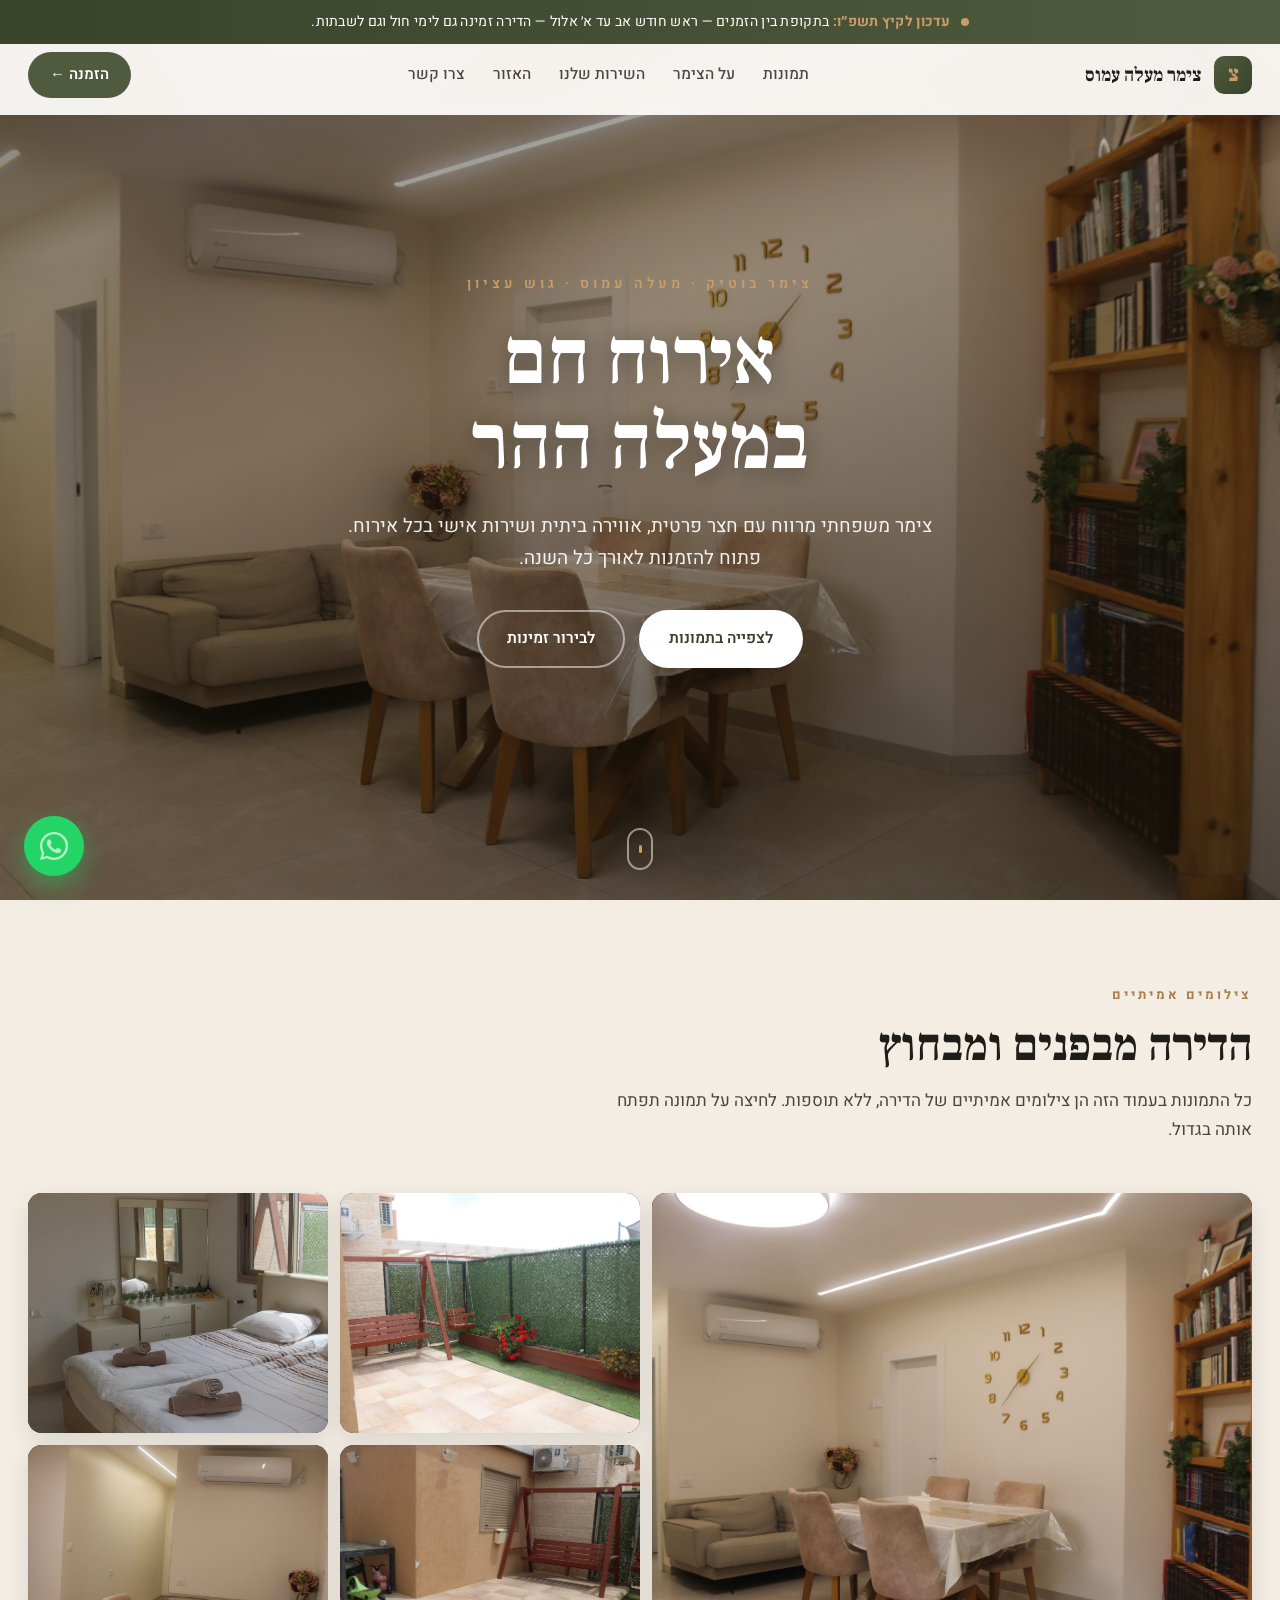
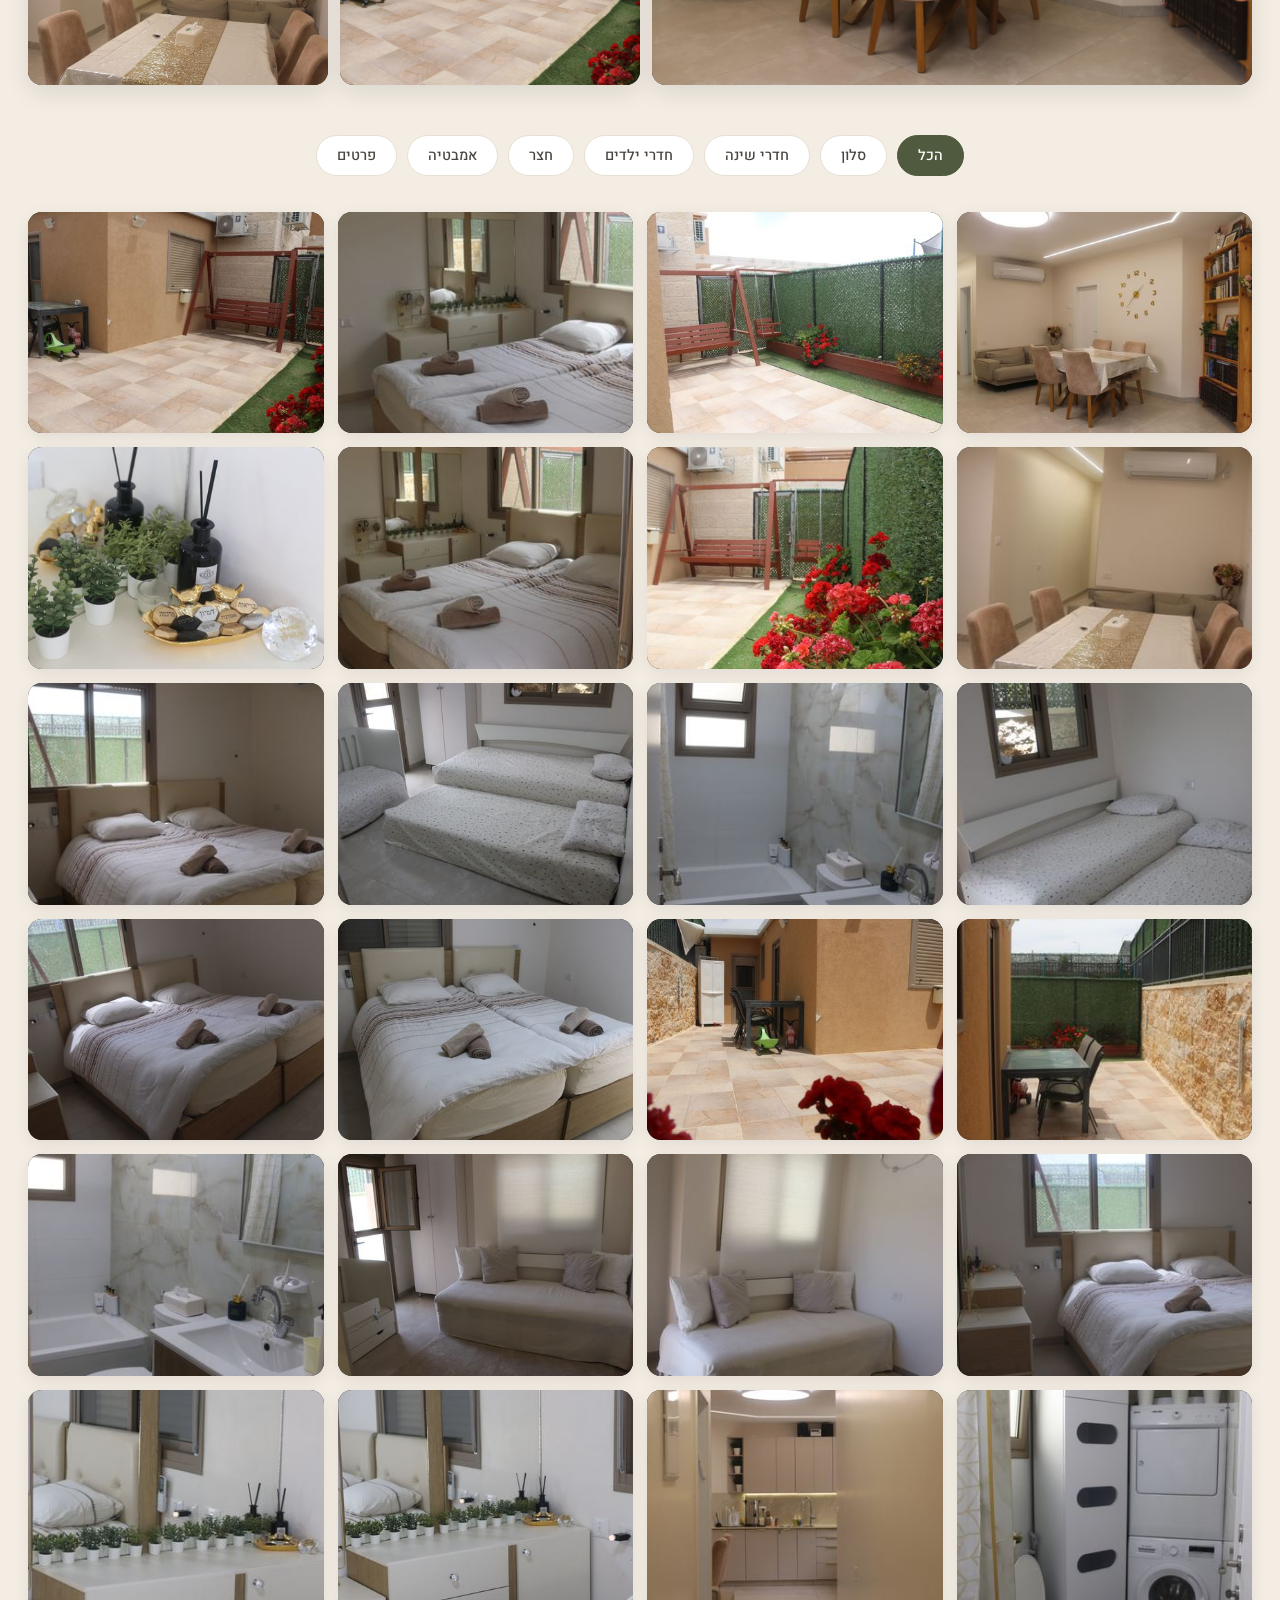
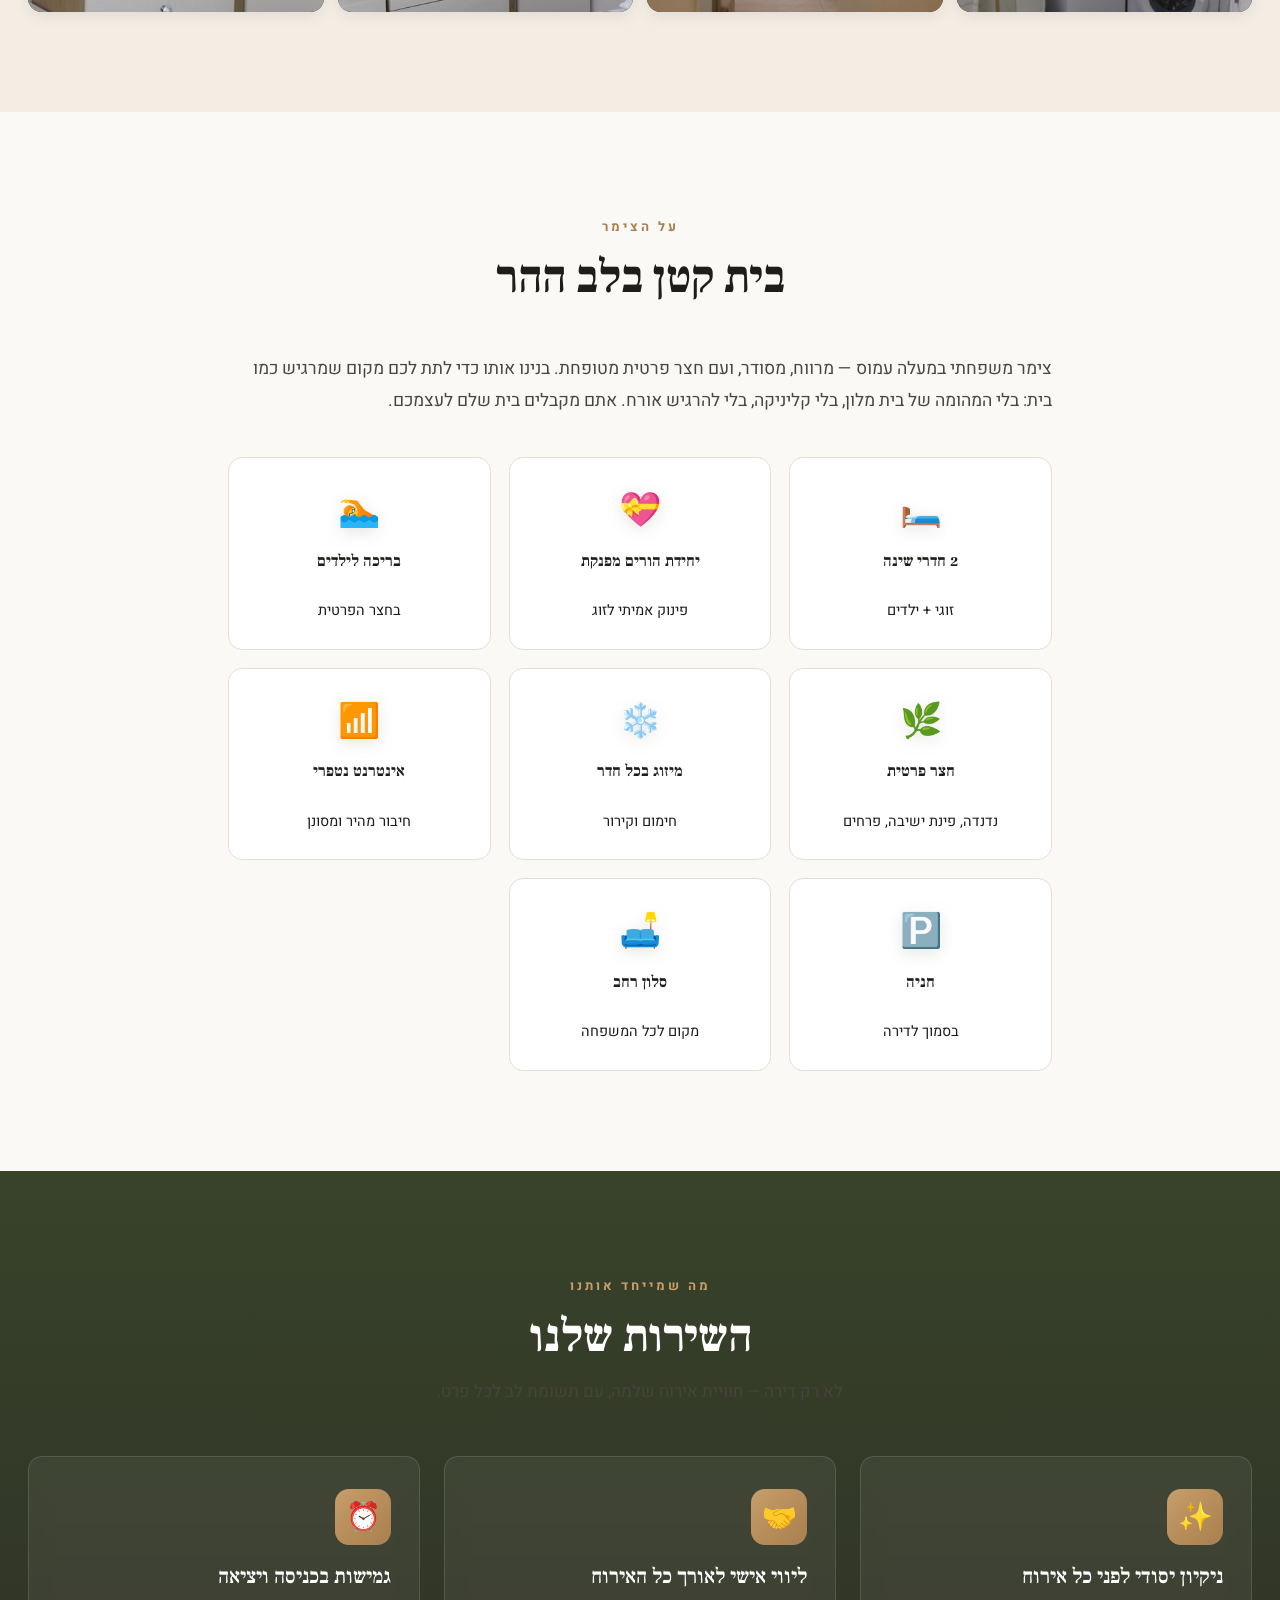
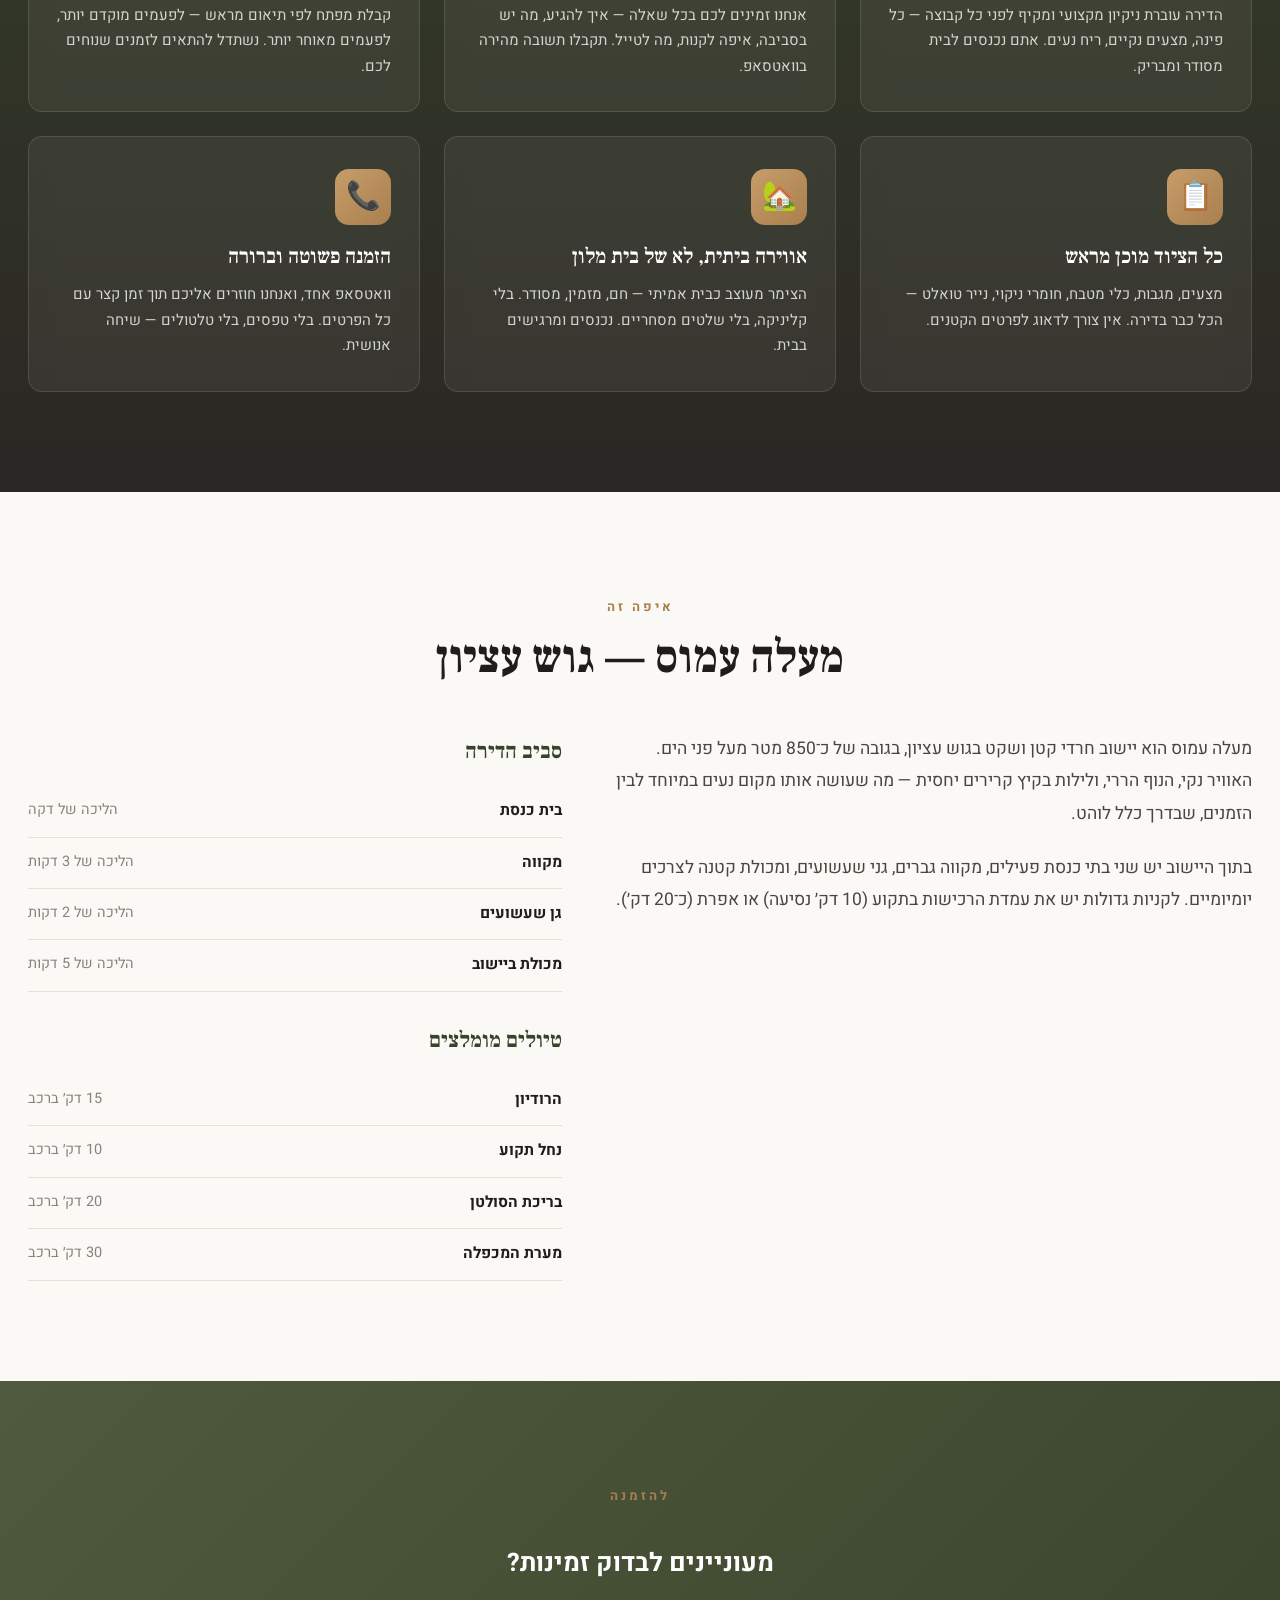
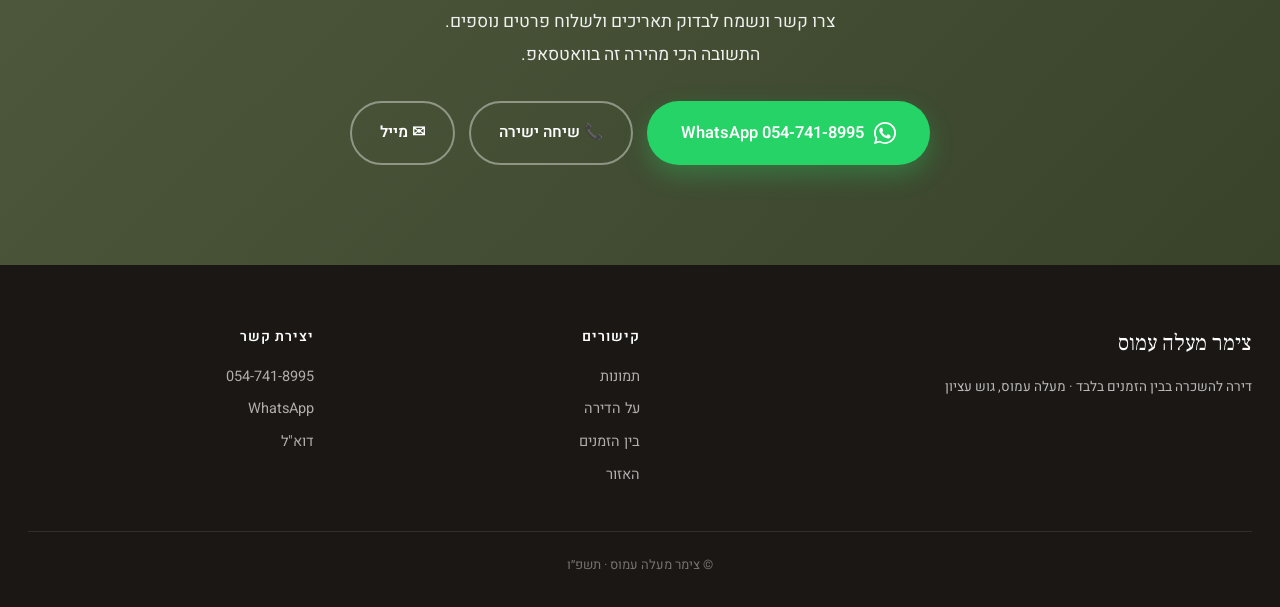
<file: index.html>
<!DOCTYPE html>
<html lang="he" dir="rtl">
<head>
<meta charset="UTF-8">
<meta name="viewport" content="width=device-width, initial-scale=1.0">
<title>צימר מעלה עמוס · אירוח בוטיק בגוש עציון</title>
<meta name="description" content="צימר משפחתי מרווח בלב מעלה עמוס · אווירה ביתית, חצר פרטית, שירות אישי וניקיון יסודי לפני כל אירוח · להזמנות כל השנה.">
<meta name="theme-color" content="#2a2a2a">

<meta property="og:type" content="website">
<meta property="og:locale" content="he_IL">
<meta property="og:title" content="צימר מעלה עמוס · אירוח בוטיק">
<meta property="og:description" content="צימר משפחתי מרווח במעלה עמוס · שירות אישי, חצר פרטית, ניקיון מוקפד">
<meta property="og:image" content="images/gallery/img_7452.jpg">
<meta property="og:url" content="https://maale-amos.github.io/zimmer-maale-amos/">

<link rel="preconnect" href="https://fonts.googleapis.com">
<link rel="preconnect" href="https://fonts.gstatic.com" crossorigin>
<link rel="preload" as="image" href="images/gallery/img_7452.jpg">
<link href="https://fonts.googleapis.com/css2?family=Frank+Ruhl+Libre:wght@400;500;700;900&family=Heebo:wght@300;400;500;600;700;800&family=Noto+Serif+Hebrew:wght@500;700;900&display=swap" rel="stylesheet">

<link rel="stylesheet" href="style.css?v=4">

<link rel="icon" type="image/svg+xml" href="data:image/svg+xml,%3Csvg xmlns='http://www.w3.org/2000/svg' viewBox='0 0 100 100'%3E%3Crect width='100' height='100' rx='18' fill='%23304531'/%3E%3Ctext x='50' y='66' font-family='serif' font-size='52' font-weight='700' text-anchor='middle' fill='%23d4b27a'%3Eצ%3C/text%3E%3C/svg%3E">

<script type="application/ld+json">
{
  "@context": "https://schema.org",
  "@type": "LodgingBusiness",
  "name": "צימר מעלה עמוס",
  "image": "https://maale-amos.github.io/zimmer-maale-amos/images/gallery/img_7452.jpg",
  "description": "דירה להשכרה במעלה עמוס בתקופת בין הזמנים בלבד — ראש חודש אב עד א' אלול",
  "address": {"@type": "PostalAddress", "addressLocality": "מעלה עמוס", "addressRegion": "גוש עציון", "addressCountry": "IL"},
  "telephone": "+972-53-317-7636",
  "priceRange": "₪₪"
}
</script>
</head>
<body>

<!-- Top banner -->
<div class="top-banner">
  <span class="banner-dot"></span>
  <span><b>עדכון לקיץ תשפ״ו:</b> בתקופת בין הזמנים — ראש חודש אב עד א׳ אלול — הדירה זמינה גם לימי חול וגם לשבתות.</span>
</div>

<!-- Sticky Nav -->
<nav class="nav" id="nav">
  <div class="nav-inner">
    <a href="#top" class="nav-brand">
      <span class="nav-logo">צ</span>
      <span class="nav-name">צימר מעלה עמוס</span>
    </a>
    <div class="nav-links">
      <a href="#gallery">תמונות</a>
      <a href="#about">על הצימר</a>
      <a href="#service">השירות שלנו</a>
      <a href="#area">האזור</a>
      <a href="#contact">צרו קשר</a>
    </div>
    <a href="https://wa.me/972547418995?text=שלום,%20מעוניין%20בפרטים%20על%20הצימר%20במעלה%20עמוס" class="nav-cta">הזמנה ←</a>
  </div>
</nav>

<!-- Hero -->
<header class="hero" id="top">
  <div class="hero-bg" id="heroSlider"></div>
  <div class="hero-overlay"></div>
  <div class="hero-content">
    <div class="hero-meta">צימר בוטיק · מעלה עמוס · גוש עציון</div>
    <h1 class="hero-title">אירוח חם<br>במעלה ההר</h1>
    <p class="hero-sub">צימר משפחתי מרווח עם חצר פרטית, אווירה ביתית ושירות אישי בכל אירוח.<br>פתוח להזמנות לאורך כל השנה.</p>
    <div class="hero-actions">
      <a href="#gallery" class="btn btn-light">לצפייה בתמונות</a>
      <a href="https://wa.me/972547418995" class="btn btn-ghost">לבירור זמינות</a>
    </div>
  </div>
  <div class="hero-scroll" aria-hidden="true">
    <span></span>
  </div>
</header>

<!-- GALLERY (first section after hero) -->
<section class="gallery-wrap" id="gallery">
  <div class="container">
    <div class="section-head">
      <span class="kicker">צילומים אמיתיים</span>
      <h2>הדירה מבפנים ומבחוץ</h2>
      <p class="lead">כל התמונות בעמוד הזה הן צילומים אמיתיים של הדירה, ללא תוספות. לחיצה על תמונה תפתח אותה בגדול.</p>
    </div>

    <!-- Featured strip -->
    <div class="gallery-featured" id="galleryFeatured"></div>

    <!-- Filter chips -->
    <div class="filter-chips" id="filterChips">
      <button class="chip active" data-cat="all">הכל</button>
      <button class="chip" data-cat="living">סלון</button>
      <button class="chip" data-cat="bedroom">חדרי שינה</button>
      <button class="chip" data-cat="kids">חדרי ילדים</button>
      <button class="chip" data-cat="yard">חצר</button>
      <button class="chip" data-cat="bath">אמבטיה</button>
      <button class="chip" data-cat="detail">פרטים</button>
    </div>

    <!-- Masonry grid -->
    <div class="gallery-grid" id="galleryGrid"></div>
  </div>
</section>

<!-- ABOUT -->
<section class="section section-light" id="about">
  <div class="container narrow">
    <div class="section-head center">
      <span class="kicker">על הצימר</span>
      <h2>בית קטן בלב ההר</h2>
    </div>
    <p class="paragraph">
      צימר משפחתי במעלה עמוס — מרווח, מסודר, ועם חצר פרטית מטופחת.
      בנינו אותו כדי לתת לכם מקום שמרגיש כמו בית: בלי המהומה של בית מלון, בלי קליניקה,
      בלי להרגיש אורח. אתם מקבלים בית שלם לעצמכם.
    </p>

    <ul class="feature-grid">
      <li><span class="f-ico">🛏️</span><b>2 חדרי שינה</b><br>זוגי + ילדים</li>
      <li><span class="f-ico">💝</span><b>יחידת הורים מפנקת</b><br>פינוק אמיתי לזוג</li>
      <li><span class="f-ico">🏊</span><b>בריכה לילדים</b><br>בחצר הפרטית</li>
      <li><span class="f-ico">🌿</span><b>חצר פרטית</b><br>נדנדה, פינת ישיבה, פרחים</li>
      <li><span class="f-ico">❄️</span><b>מיזוג בכל חדר</b><br>חימום וקירור</li>
      <li><span class="f-ico">📶</span><b>אינטרנט נטפרי</b><br>חיבור מהיר ומסונן</li>
      <li><span class="f-ico">🅿️</span><b>חניה</b><br>בסמוך לדירה</li>
      <li><span class="f-ico">🛋️</span><b>סלון רחב</b><br>מקום לכל המשפחה</li>
    </ul>
  </div>
</section>

<!-- SERVICE -->
<section class="section section-dark" id="service">
  <div class="container">
    <div class="section-head center">
      <span class="kicker light">מה שמייחד אותנו</span>
      <h2 class="white">השירות שלנו</h2>
      <p class="lead white" style="opacity:.85">לא רק דירה — חוויית אירוח שלמה, עם תשומת לב לכל פרט.</p>
    </div>

    <div class="service-grid">
      <div class="service-card">
        <div class="service-icon">✨</div>
        <h3>ניקיון יסודי לפני כל אירוח</h3>
        <p>הדירה עוברת ניקיון מקצועי ומקיף לפני כל קבוצה — כל פינה, מצעים נקיים, ריח נעים. אתם נכנסים לבית מסודר ומבריק.</p>
      </div>
      <div class="service-card">
        <div class="service-icon">🤝</div>
        <h3>ליווי אישי לאורך כל האירוח</h3>
        <p>אנחנו זמינים לכם בכל שאלה — איך להגיע, מה יש בסביבה, איפה לקנות, מה לטייל. תקבלו תשובה מהירה בוואטסאפ.</p>
      </div>
      <div class="service-card">
        <div class="service-icon">⏰</div>
        <h3>גמישות בכניסה ויציאה</h3>
        <p>קבלת מפתח לפי תיאום מראש — לפעמים מוקדם יותר, לפעמים מאוחר יותר. נשתדל להתאים לזמנים שנוחים לכם.</p>
      </div>
      <div class="service-card">
        <div class="service-icon">📋</div>
        <h3>כל הציוד מוכן מראש</h3>
        <p>מצעים, מגבות, כלי מטבח, חומרי ניקוי, נייר טואלט — הכל כבר בדירה. אין צורך לדאוג לפרטים הקטנים.</p>
      </div>
      <div class="service-card">
        <div class="service-icon">🏡</div>
        <h3>אווירה ביתית, לא של בית מלון</h3>
        <p>הצימר מעוצב כבית אמיתי — חם, מזמין, מסודר. בלי קליניקה, בלי שלטים מסחריים. נכנסים ומרגישים בבית.</p>
      </div>
      <div class="service-card">
        <div class="service-icon">📞</div>
        <h3>הזמנה פשוטה וברורה</h3>
        <p>וואטסאפ אחד, ואנחנו חוזרים אליכם תוך זמן קצר עם כל הפרטים. בלי טפסים, בלי טלטולים — שיחה אנושית.</p>
      </div>
    </div>
  </div>
</section>

<!-- AREA -->
<section class="section section-light" id="area">
  <div class="container">
    <div class="section-head center">
      <span class="kicker">איפה זה</span>
      <h2>מעלה עמוס — גוש עציון</h2>
    </div>
    <div class="area-grid">
      <div class="area-text">
        <p class="paragraph">
          מעלה עמוס הוא יישוב חרדי קטן ושקט בגוש עציון, בגובה של כ־850 מטר מעל פני הים.
          האוויר נקי, הנוף הררי, ולילות בקיץ קרירים יחסית — מה שעושה אותו מקום נעים במיוחד
          לבין הזמנים, שבדרך כלל לוהט.
        </p>
        <p class="paragraph">
          בתוך היישוב יש שני בתי כנסת פעילים, מקווה גברים, גני שעשועים, ומכולת קטנה לצרכים יומיומיים.
          לקניות גדולות יש את עמדת הרכישות בתקוע (10 דק׳ נסיעה) או אפרת (כ־20 דק׳).
        </p>
      </div>
      <div class="area-points">
        <h3>סביב הדירה</h3>
        <ul>
          <li><b>בית כנסת</b><span>הליכה של דקה</span></li>
          <li><b>מקווה</b><span>הליכה של 3 דקות</span></li>
          <li><b>גן שעשועים</b><span>הליכה של 2 דקות</span></li>
          <li><b>מכולת ביישוב</b><span>הליכה של 5 דקות</span></li>
        </ul>
        <h3 class="m-top">טיולים מומלצים</h3>
        <ul>
          <li><b>הרודיון</b><span>15 דק׳ ברכב</span></li>
          <li><b>נחל תקוע</b><span>10 דק׳ ברכב</span></li>
          <li><b>בריכת הסולטן</b><span>20 דק׳ ברכב</span></li>
          <li><b>מערת המכפלה</b><span>30 דק׳ ברכב</span></li>
        </ul>
      </div>
    </div>
  </div>
</section>

<!-- CONTACT -->
<section class="section section-cta" id="contact">
  <div class="container narrow center">
    <span class="kicker">להזמנה</span>
    <h2 class="white">מעוניינים לבדוק זמינות?</h2>
    <p class="paragraph white">
      צרו קשר ונשמח לבדוק תאריכים ולשלוח פרטים נוספים.<br>
      התשובה הכי מהירה זה בוואטסאפ.
    </p>
    <div class="contact-actions">
      <a href="https://wa.me/972547418995?text=שלום,%20מעוניין%20בפרטים%20על%20הצימר%20במעלה%20עמוס" class="btn btn-wa">
        <svg width="22" height="22" viewBox="0 0 24 24" fill="currentColor"><path d="M17.5 14.4c-.3-.2-1.8-.9-2.1-1-.3-.1-.5-.2-.7.2-.2.3-.8 1-.9 1.2-.2.2-.3.2-.6.1-.3-.2-1.3-.5-2.5-1.5-.9-.8-1.5-1.8-1.7-2.1-.2-.3 0-.5.1-.6.1-.1.3-.4.5-.5.2-.2.2-.3.3-.5.1-.2 0-.4 0-.5-.1-.1-.7-1.7-.9-2.3-.2-.6-.5-.5-.7-.5h-.6c-.2 0-.5.1-.8.4-.3.3-1.1 1-1.1 2.6 0 1.5 1.1 3 1.3 3.2.2.2 2.2 3.4 5.3 4.7 1.9.8 2.6.9 3.5.8.6-.1 1.8-.7 2-1.4.2-.7.2-1.3.2-1.4-.1-.1-.3-.2-.6-.3z"/><path d="M20.5 3.5C18.2 1.2 15.2 0 12 0 5.4 0 0 5.4 0 12c0 2.1.5 4.1 1.6 5.9L0 24l6.3-1.6c1.8 1 3.8 1.5 5.8 1.5 6.6 0 12-5.4 12-12 0-3.2-1.2-6.2-3.6-8.4zM12 22c-1.8 0-3.6-.5-5.1-1.4l-.4-.2-3.8 1 1-3.7-.2-.4C2.5 15.7 2 13.9 2 12 2 6.5 6.5 2 12 2c2.7 0 5.2 1 7.1 2.9C21 6.8 22 9.3 22 12c0 5.5-4.5 10-10 10z"/></svg>
        WhatsApp 054-741-8995
      </a>
      <a href="tel:0547418995" class="btn btn-outline-light">📞 שיחה ישירה</a>
      <a href="mailto:6742853@gmail.com" class="btn btn-outline-light">✉ מייל</a>
    </div>
  </div>
</section>

<!-- FOOTER -->
<footer class="footer">
  <div class="container">
    <div class="footer-grid">
      <div>
        <div class="footer-brand">צימר מעלה עמוס</div>
        <p class="footer-small">דירה להשכרה בבין הזמנים בלבד · מעלה עמוס, גוש עציון</p>
      </div>
      <div>
        <div class="footer-title">קישורים</div>
        <a href="#gallery">תמונות</a>
        <a href="#about">על הדירה</a>
        <a href="#period">בין הזמנים</a>
        <a href="#area">האזור</a>
      </div>
      <div>
        <div class="footer-title">יצירת קשר</div>
        <a href="tel:0547418995">054-741-8995</a>
        <a href="https://wa.me/972547418995">WhatsApp</a>
        <a href="mailto:6742853@gmail.com">דוא"ל</a>
      </div>
    </div>
    <div class="footer-bottom">© צימר מעלה עמוס · תשפ״ו</div>
  </div>
</footer>

<!-- Lightbox -->
<div class="lightbox" id="lightbox" aria-hidden="true">
  <button class="lb-close" id="lbClose" aria-label="סגור">×</button>
  <button class="lb-nav lb-prev" id="lbPrev" aria-label="הקודם">‹</button>
  <button class="lb-nav lb-next" id="lbNext" aria-label="הבא">›</button>
  <div class="lb-stage"><img id="lbImg" alt=""></div>
  <div class="lb-caption" id="lbCaption"></div>
</div>

<!-- Floating WhatsApp -->
<a href="https://wa.me/972547418995?text=שלום,%20מעוניין%20בפרטים%20על%20הצימר" class="fab-wa" aria-label="WhatsApp">
  <svg width="28" height="28" viewBox="0 0 24 24" fill="currentColor"><path d="M17.5 14.4c-.3-.2-1.8-.9-2.1-1-.3-.1-.5-.2-.7.2-.2.3-.8 1-.9 1.2-.2.2-.3.2-.6.1-.3-.2-1.3-.5-2.5-1.5-.9-.8-1.5-1.8-1.7-2.1-.2-.3 0-.5.1-.6.1-.1.3-.4.5-.5.2-.2.2-.3.3-.5.1-.2 0-.4 0-.5-.1-.1-.7-1.7-.9-2.3-.2-.6-.5-.5-.7-.5h-.6c-.2 0-.5.1-.8.4-.3.3-1.1 1-1.1 2.6 0 1.5 1.1 3 1.3 3.2.2.2 2.2 3.4 5.3 4.7 1.9.8 2.6.9 3.5.8.6-.1 1.8-.7 2-1.4.2-.7.2-1.3.2-1.4-.1-.1-.3-.2-.6-.3z"/><path d="M20.5 3.5C18.2 1.2 15.2 0 12 0 5.4 0 0 5.4 0 12c0 2.1.5 4.1 1.6 5.9L0 24l6.3-1.6c1.8 1 3.8 1.5 5.8 1.5 6.6 0 12-5.4 12-12 0-3.2-1.2-6.2-3.6-8.4zM12 22c-1.8 0-3.6-.5-5.1-1.4l-.4-.2-3.8 1 1-3.7-.2-.4C2.5 15.7 2 13.9 2 12 2 6.5 6.5 2 12 2c2.7 0 5.2 1 7.1 2.9C21 6.8 22 9.3 22 12c0 5.5-4.5 10-10 10z"/></svg>
</a>

<script src="app.js?v=4"></script>
</body>
</html>
</file>
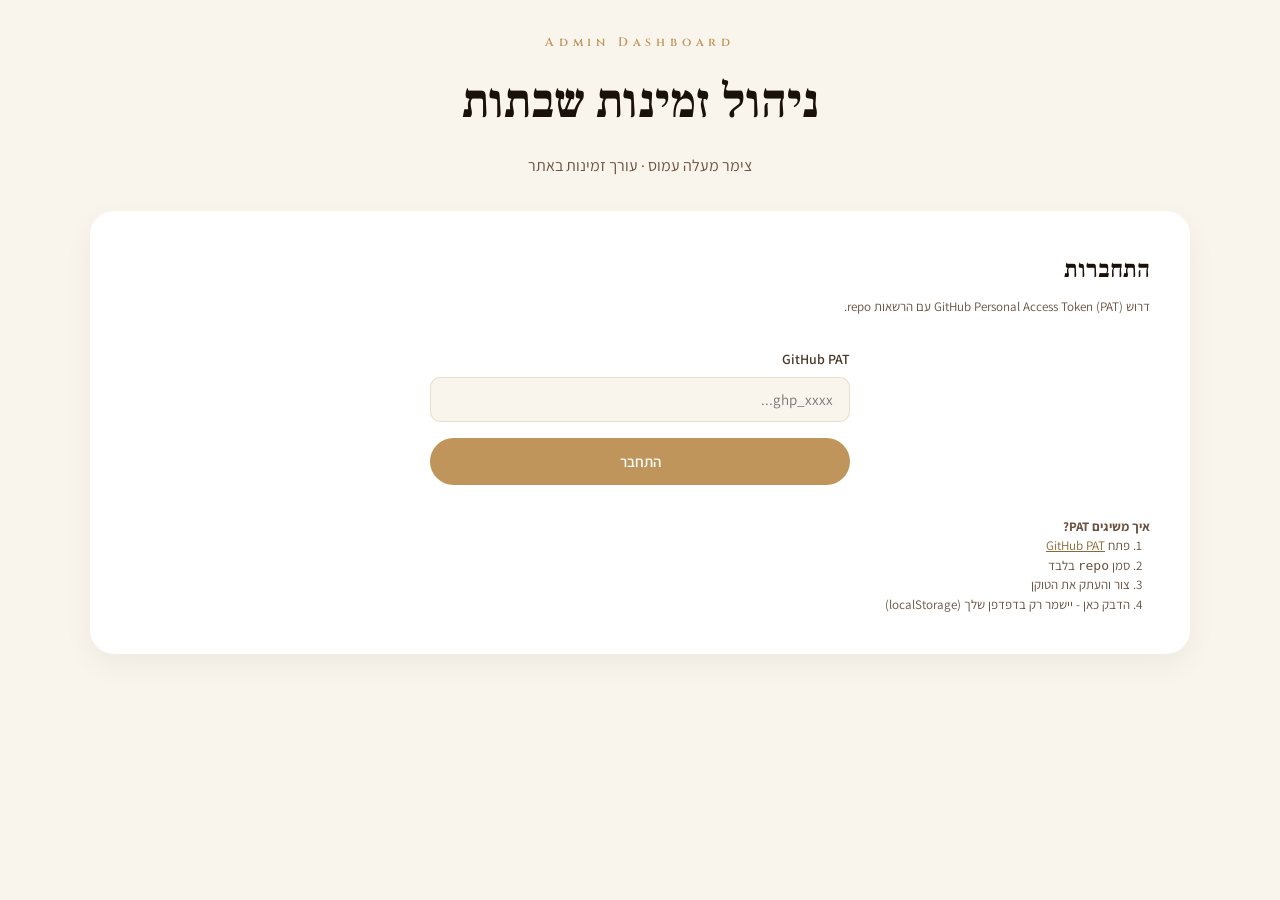
<file: admin.html>
<!DOCTYPE html>
<html lang="he" dir="rtl">
<head>
<meta charset="UTF-8">
<meta name="viewport" content="width=device-width, initial-scale=1.0">
<title>ניהול זמינות · צימר מעלה עמוס</title>
<meta name="robots" content="noindex, nofollow">
<link href="https://fonts.googleapis.com/css2?family=Assistant:wght@300;400;500;600;700;800&family=Frank+Ruhl+Libre:wght@400;700;900&family=Cinzel:wght@400;600&display=swap" rel="stylesheet">
<style>
:root {
  --c-dark: #1a110a;
  --c-brown: #4a3728;
  --c-brown-soft: #6b5240;
  --c-cream: #faf5ec;
  --c-cream-2: #f4ecda;
  --c-gold: #bf955b;
  --c-gold-dark: #8a6938;
  --c-gold-light: #d9b787;
  --c-white: #fff;
}
* { box-sizing: border-box; margin: 0; padding: 0; }
body {
  font-family: 'Assistant', system-ui, sans-serif;
  background: var(--c-cream);
  color: var(--c-brown);
  min-height: 100vh;
  padding: 28px;
  line-height: 1.6;
}
.container { max-width: 1100px; margin: 0 auto; }
header { text-align: center; margin-bottom: 32px; }
.eyebrow {
  display: inline-block;
  font-family: 'Cinzel', serif;
  font-size: 12px;
  color: var(--c-gold);
  letter-spacing: 0.4em;
  margin-bottom: 12px;
  font-weight: 600;
}
h1 {
  font-family: 'Frank Ruhl Libre', serif;
  font-size: clamp(32px, 5vw, 48px);
  color: var(--c-dark);
  margin-bottom: 12px;
  font-weight: 700;
}
.lead { color: var(--c-brown-soft); }
.login-screen, .admin-screen { background: var(--c-white); border-radius: 24px; padding: 40px; box-shadow: 0 10px 30px rgba(0,0,0,0.05); }
.admin-screen { display: none; }
.login-form { display: grid; gap: 16px; max-width: 420px; margin: 32px auto; }
.login-form label { display: grid; gap: 6px; font-weight: 600; color: var(--c-brown); font-size: 14px; }
input, select, textarea {
  width: 100%;
  padding: 12px 16px;
  border: 1.5px solid rgba(191, 149, 91, 0.25);
  border-radius: 10px;
  font-family: inherit;
  font-size: 15px;
  background: var(--c-cream);
  color: var(--c-dark);
}
input:focus, select:focus, textarea:focus {
  outline: none;
  border-color: var(--c-gold);
  box-shadow: 0 0 0 4px rgba(191, 149, 91, 0.15);
}
.btn {
  background: var(--c-gold);
  color: var(--c-white);
  border: none;
  padding: 14px 28px;
  border-radius: 100px;
  font-family: inherit;
  font-weight: 600;
  font-size: 15px;
  cursor: pointer;
  transition: all 0.3s;
}
.btn:hover { background: var(--c-gold-dark); transform: translateY(-2px); }
.btn-sm { padding: 8px 16px; font-size: 13px; }
.btn-outline {
  background: transparent;
  border: 1.5px solid var(--c-brown);
  color: var(--c-brown);
}
.btn-outline:hover { background: var(--c-brown); color: var(--c-white); }
.weeks-list { display: grid; gap: 12px; margin-top: 28px; }
.week-row {
  background: var(--c-cream);
  border: 1.5px solid rgba(191, 149, 91, 0.18);
  border-radius: 16px;
  padding: 18px 24px;
  display: grid;
  grid-template-columns: 100px 180px 1fr 140px 100px;
  gap: 16px;
  align-items: center;
}
.week-row.available { border-left: 5px solid #6db577; border-left-style: solid; }
.week-row.booked { border-left: 5px solid #c25450; }
.week-row.pending { border-left: 5px solid #d4a04a; }
.week-date {
  font-family: 'Frank Ruhl Libre', serif;
  font-weight: 700;
  font-size: 18px;
  color: var(--c-dark);
}
.week-parsha {
  font-family: 'Frank Ruhl Libre', serif;
  font-weight: 600;
  font-size: 16px;
  color: var(--c-brown-soft);
}
.week-note input { font-size: 14px; padding: 8px 12px; }
.week-status select { padding: 8px 12px; font-size: 14px; cursor: pointer; }
.delete-btn {
  background: transparent;
  border: 1.5px solid #c25450;
  color: #c25450;
  font-size: 13px;
  padding: 8px 14px;
  border-radius: 8px;
  cursor: pointer;
}
.delete-btn:hover { background: #c25450; color: var(--c-white); }
.toolbar {
  display: flex;
  justify-content: space-between;
  align-items: center;
  margin-bottom: 24px;
  padding-bottom: 16px;
  border-bottom: 1px solid rgba(191, 149, 91, 0.15);
}
.toolbar h2 { font-family: 'Frank Ruhl Libre', serif; font-size: 22px; color: var(--c-dark); }
.status-msg { padding: 12px 18px; border-radius: 10px; margin: 16px 0; font-weight: 500; }
.status-success { background: rgba(109,181,119,0.15); color: #2e6b3a; }
.status-error { background: rgba(194,84,80,0.15); color: #8b2e2a; }
.status-info { background: rgba(212,160,74,0.15); color: #7a5a1e; }
.add-form {
  background: var(--c-cream);
  padding: 20px;
  border-radius: 16px;
  margin-bottom: 28px;
  display: grid;
  grid-template-columns: 1fr 1fr 1fr auto;
  gap: 12px;
  align-items: end;
}
.help-text { font-size: 13px; color: var(--c-brown-soft); margin-top: 8px; line-height: 1.5; }
.help-text a { color: var(--c-gold-dark); }
.token-row { display: flex; gap: 8px; align-items: center; margin-top: 16px; font-size: 13px; }
@media (max-width: 720px) {
  .week-row { grid-template-columns: 1fr 1fr; gap: 8px; padding: 14px; }
  .add-form { grid-template-columns: 1fr 1fr; }
}
</style>
</head>
<body>
<div class="container">

<header>
  <span class="eyebrow">Admin Dashboard</span>
  <h1>ניהול זמינות שבתות</h1>
  <p class="lead">צימר מעלה עמוס · עורך זמינות באתר</p>
</header>

<!-- Login Screen -->
<div class="login-screen" id="loginScreen">
  <h2 style="font-family:'Frank Ruhl Libre',serif;font-size:24px;color:var(--c-dark);margin-bottom:8px;">התחברות</h2>
  <p class="help-text">דרוש GitHub Personal Access Token (PAT) עם הרשאות repo.</p>

  <form class="login-form" id="loginForm">
    <label>
      <span>GitHub PAT</span>
      <input type="password" id="pat" placeholder="ghp_xxxx..." required autocomplete="off">
    </label>
    <button type="submit" class="btn">התחבר</button>
  </form>

  <div class="help-text">
    <p><strong>איך משיגים PAT?</strong></p>
    <ol style="padding-inline-start: 20px;">
      <li>פתח <a href="https://github.com/settings/tokens/new?scopes=repo&description=zimmer-admin" target="_blank">GitHub PAT</a></li>
      <li>סמן <code>repo</code> בלבד</li>
      <li>צור והעתק את הטוקן</li>
      <li>הדבק כאן - יישמר רק בדפדפן שלך (localStorage)</li>
    </ol>
  </div>
</div>

<!-- Admin Screen -->
<div class="admin-screen" id="adminScreen">
  <div class="toolbar">
    <h2>שבתות הקרובות</h2>
    <button class="btn btn-outline btn-sm" onclick="logout()">יציאה</button>
  </div>

  <div id="statusMsg"></div>

  <form class="add-form" id="addForm">
    <label>
      <span style="font-size:13px;font-weight:600;display:block;margin-bottom:4px;">תאריך שישי</span>
      <input type="date" id="newDate" required>
    </label>
    <label>
      <span style="font-size:13px;font-weight:600;display:block;margin-bottom:4px;">פרשה</span>
      <input type="text" id="newParsha" placeholder="במדבר" required>
    </label>
    <label>
      <span style="font-size:13px;font-weight:600;display:block;margin-bottom:4px;">הערה</span>
      <input type="text" id="newNote" placeholder="(לא חובה)">
    </label>
    <button type="submit" class="btn btn-sm">+ הוסף שבת</button>
  </form>

  <div class="weeks-list" id="weeksList"></div>

  <div class="toolbar" style="margin-top: 28px; border-top: 1px solid rgba(191, 149, 91, 0.15); border-bottom: none; padding-top: 16px;">
    <p style="font-size:13px;color:var(--c-brown-soft);">שינויים נשמרים אוטומטית ב-GitHub עם push commit.</p>
    <button class="btn" id="saveBtn">שמור שינויים</button>
  </div>
</div>

</div>

<script>
const REPO = 'maale-amos/zimmer-maale-amos';
const FILE = 'availability.json';
const BRANCH = 'main';
let TOKEN = localStorage.getItem('zimmer_admin_pat') || '';
let weeksData = null;
let fileSha = null;

if (TOKEN) showAdmin();

document.getElementById('loginForm').addEventListener('submit', async e => {
  e.preventDefault();
  TOKEN = document.getElementById('pat').value.trim();
  localStorage.setItem('zimmer_admin_pat', TOKEN);
  await showAdmin();
});

function logout() {
  localStorage.removeItem('zimmer_admin_pat');
  TOKEN = '';
  document.getElementById('loginScreen').style.display = 'block';
  document.getElementById('adminScreen').style.display = 'none';
}

async function showAdmin() {
  document.getElementById('loginScreen').style.display = 'none';
  document.getElementById('adminScreen').style.display = 'block';
  await loadFile();
}

async function loadFile() {
  showStatus('טוען...', 'info');
  try {
    const res = await fetch(`https://api.github.com/repos/${REPO}/contents/${FILE}?ref=${BRANCH}`, {
      headers: { 'Authorization': `Bearer ${TOKEN}`, 'Accept': 'application/vnd.github.v3+json' },
    });
    if (!res.ok) {
      if (res.status === 401) {
        showStatus('Token לא תקף - הכנס PAT חדש', 'error');
        logout();
        return;
      }
      throw new Error(`HTTP ${res.status}`);
    }
    const data = await res.json();
    fileSha = data.sha;
    const decoded = decodeURIComponent(escape(atob(data.content)));
    weeksData = JSON.parse(decoded);
    renderList();
    showStatus(`נטענו ${weeksData.weeks.length} שבתות`, 'success');
  } catch (e) {
    showStatus('שגיאה בטעינה: ' + e.message, 'error');
  }
}

function renderList() {
  const list = document.getElementById('weeksList');
  const today = new Date().toISOString().slice(0, 10);
  weeksData.weeks.sort((a, b) => a.friday_date.localeCompare(b.friday_date));
  list.innerHTML = weeksData.weeks.map((w, i) => `
    <div class="week-row ${w.status}">
      <div class="week-date">${w.friday_date.split('-').reverse().join('/')}</div>
      <div class="week-parsha">${w.parsha}</div>
      <div class="week-note"><input type="text" value="${(w.note || '').replace(/"/g, '&quot;')}" placeholder="הערה" data-idx="${i}" data-field="note"></div>
      <div class="week-status">
        <select data-idx="${i}" data-field="status">
          <option value="available" ${w.status === 'available' ? 'selected' : ''}>פנוי</option>
          <option value="booked" ${w.status === 'booked' ? 'selected' : ''}>תפוס</option>
          <option value="pending" ${w.status === 'pending' ? 'selected' : ''}>בבדיקה</option>
        </select>
      </div>
      <button class="delete-btn" onclick="deleteWeek(${i})">מחק</button>
    </div>
  `).join('');

  list.querySelectorAll('input, select').forEach(el => {
    el.addEventListener('change', e => {
      const idx = parseInt(e.target.dataset.idx);
      const field = e.target.dataset.field;
      weeksData.weeks[idx][field] = e.target.value;
      renderList();
    });
  });
}

function deleteWeek(idx) {
  if (!confirm('למחוק את השבת הזו?')) return;
  weeksData.weeks.splice(idx, 1);
  renderList();
}

document.getElementById('addForm').addEventListener('submit', e => {
  e.preventDefault();
  const date = document.getElementById('newDate').value;
  const parsha = document.getElementById('newParsha').value.trim();
  const note = document.getElementById('newNote').value.trim();
  if (!date || !parsha) return;
  weeksData.weeks.push({ friday_date: date, parsha, status: 'available', note });
  renderList();
  document.getElementById('addForm').reset();
});

document.getElementById('saveBtn').addEventListener('click', async () => {
  showStatus('שומר...', 'info');
  try {
    weeksData._updated = new Date().toISOString().slice(0, 10);
    const content = JSON.stringify(weeksData, null, 2);
    const encoded = btoa(unescape(encodeURIComponent(content)));
    const res = await fetch(`https://api.github.com/repos/${REPO}/contents/${FILE}`, {
      method: 'PUT',
      headers: {
        'Authorization': `Bearer ${TOKEN}`,
        'Accept': 'application/vnd.github.v3+json',
        'Content-Type': 'application/json',
      },
      body: JSON.stringify({
        message: 'עדכון זמינות שבתות',
        content: encoded,
        sha: fileSha,
        branch: BRANCH,
      }),
    });
    if (!res.ok) throw new Error(`HTTP ${res.status}: ${await res.text()}`);
    const data = await res.json();
    fileSha = data.content.sha;
    showStatus('נשמר! האתר יתעדכן תוך דקה', 'success');
  } catch (e) {
    showStatus('שגיאה בשמירה: ' + e.message, 'error');
  }
});

function showStatus(msg, type) {
  document.getElementById('statusMsg').innerHTML = `<div class="status-msg status-${type}">${msg}</div>`;
}
</script>
</body>
</html>
</file>
<file: style.css>
/* ============================================
   צימר מעלה עמוס · v4 — Clean, Human, Real
   ============================================ */

:root {
  --bg: #fbf9f6;
  --bg-warm: #f3ede4;
  --ink: #1f1d1a;
  --ink-soft: #4a4540;
  --muted: #8a827a;
  --line: #e6dfd4;
  --olive: #4f5a3e;
  --olive-dark: #38432a;
  --sand: #c79e6a;
  --sand-dark: #a87f4d;
  --dark: #2a2724;
  --darker: #1a1715;

  --serif: 'Frank Ruhl Libre', 'Noto Serif Hebrew', serif;
  --sans: 'Heebo', sans-serif;

  --r-sm: 8px;
  --r-md: 14px;
  --r-lg: 22px;
  --shadow-soft: 0 4px 20px rgba(20, 15, 5, 0.06);
  --shadow-med: 0 10px 35px rgba(20, 15, 5, 0.10);
  --shadow-strong: 0 20px 50px rgba(20, 15, 5, 0.18);
}

*, *::before, *::after { box-sizing: border-box; }
html { scroll-behavior: smooth; }
body {
  margin: 0;
  font-family: var(--sans);
  font-size: 17px;
  line-height: 1.7;
  color: var(--ink);
  background: var(--bg);
  -webkit-font-smoothing: antialiased;
  -moz-osx-font-smoothing: grayscale;
}

img { max-width: 100%; display: block; }
a { color: inherit; text-decoration: none; }

.container { max-width: 1280px; margin: 0 auto; padding: 0 28px; }
.container.narrow { max-width: 880px; }
.center { text-align: center; }

/* ===== Top banner ===== */
.top-banner {
  position: fixed; top: 0; left: 0; right: 0; z-index: 55;
  background: linear-gradient(90deg, var(--olive-dark), var(--olive));
  color: #fff; font-size: 14px;
  padding: 10px 24px; text-align: center;
  display: flex; align-items: center; justify-content: center; gap: 10px;
  font-weight: 400; letter-spacing: .3px;
}
.top-banner b { color: var(--sand); font-weight: 700; }
.banner-dot {
  display: inline-block; width: 8px; height: 8px; border-radius: 50%;
  background: var(--sand); animation: pulse 1.8s infinite;
}
@keyframes pulse {
  0%, 100% { opacity: 1; transform: scale(1); }
  50% { opacity: .4; transform: scale(1.3); }
}
@media (max-width: 700px) { .top-banner { font-size: 12.5px; padding: 8px 16px; } }

/* ===== NAV ===== */
.nav {
  position: fixed; top: 36px; left: 0; right: 0; z-index: 50;
  background: rgba(251, 249, 246, 0.96);
  backdrop-filter: saturate(140%) blur(10px);
  border-bottom: 1px solid transparent;
  transition: border-color .25s, box-shadow .25s, padding .25s;
}
.nav.scrolled { border-color: var(--line); box-shadow: var(--shadow-soft); }
.nav-inner {
  max-width: 1280px; margin: 0 auto; padding: 16px 28px;
  display: flex; align-items: center; justify-content: space-between; gap: 24px;
}
.nav-brand { display: flex; align-items: center; gap: 12px; font-weight: 700; }
.nav-logo {
  width: 38px; height: 38px; border-radius: 10px;
  background: linear-gradient(135deg, var(--olive), var(--olive-dark));
  color: var(--sand);
  font-family: var(--serif); font-weight: 700; font-size: 22px;
  display: grid; place-items: center;
}
.nav-name { font-family: var(--serif); font-size: 19px; }
.nav-links { display: flex; gap: 28px; }
.nav-links a {
  color: var(--ink-soft); font-weight: 500; font-size: 15.5px;
  position: relative; padding: 6px 0;
}
.nav-links a:hover { color: var(--olive); }
.nav-cta {
  background: var(--olive); color: #fff !important;
  padding: 10px 22px; border-radius: 999px; font-weight: 600; font-size: 15px;
  transition: background .2s, transform .2s;
}
.nav-cta:hover { background: var(--olive-dark); transform: translateY(-1px); }
@media (max-width: 800px) {
  .nav-links { display: none; }
  .nav-name { display: none; }
}
@media (max-width: 700px) { .nav { top: 32px; } }
@media (max-width: 500px) { .nav { top: 56px; } }

/* ===== Service grid ===== */
.service-grid {
  display: grid; grid-template-columns: repeat(auto-fit, minmax(300px, 1fr));
  gap: 24px; margin-top: 50px;
}
.service-card {
  background: rgba(255,255,255,.06); border: 1px solid rgba(255,255,255,.12);
  padding: 32px 28px; border-radius: var(--r-md);
  backdrop-filter: blur(10px);
  transition: transform .3s, background .3s, border-color .3s;
}
.service-card:hover {
  transform: translateY(-6px);
  background: rgba(255,255,255,.10);
  border-color: rgba(199,158,106,.4);
}
.service-icon {
  width: 56px; height: 56px; border-radius: 14px;
  background: linear-gradient(135deg, var(--sand), var(--sand-dark));
  color: var(--darker);
  display: grid; place-items: center;
  font-size: 28px; margin-bottom: 18px;
}
.service-card h3 {
  font-family: var(--serif); font-size: 21px; color: #fff;
  margin: 0 0 12px; font-weight: 600; line-height: 1.3;
}
.service-card p {
  color: rgba(255,255,255,.78); font-size: 15px; line-height: 1.7; margin: 0;
}

/* ===== HERO ===== */
.hero {
  position: relative; min-height: 100vh; display: flex; align-items: center; justify-content: center;
  overflow: hidden; padding: 100px 24px 60px; isolation: isolate;
}
.hero-bg {
  position: absolute; inset: 0; z-index: -2;
  background: var(--dark);
}
.hero-bg img {
  position: absolute; inset: 0; width: 100%; height: 100%;
  object-fit: cover; opacity: 0; transition: opacity 1.2s ease;
}
.hero-bg img.active { opacity: 1; }
.hero-overlay {
  position: absolute; inset: 0; z-index: -1;
  background: linear-gradient(160deg, rgba(20,15,5,.55) 0%, rgba(20,15,5,.30) 40%, rgba(20,15,5,.65) 100%);
}
.hero-content {
  text-align: center; color: #fff; max-width: 820px;
  animation: fadeUp 1s .2s both;
}
.hero-meta {
  font-size: 14px; letter-spacing: 4px; text-transform: uppercase;
  color: var(--sand); margin-bottom: 20px; font-weight: 600;
}
.hero-title {
  font-family: var(--serif);
  font-size: clamp(40px, 7vw, 78px);
  font-weight: 700;
  margin: 0 0 24px;
  line-height: 1.1;
  text-shadow: 0 4px 25px rgba(0,0,0,.4);
}
.hero-sub {
  font-size: clamp(16px, 2vw, 19px);
  margin: 0 auto 36px; max-width: 620px;
  color: rgba(255,255,255,.92);
  line-height: 1.65;
}
.hero-actions { display: flex; gap: 14px; justify-content: center; flex-wrap: wrap; }
.hero-scroll {
  position: absolute; bottom: 30px; left: 50%; transform: translateX(-50%);
  width: 26px; height: 42px; border: 2px solid rgba(255,255,255,.5);
  border-radius: 16px; display: grid; place-items: center;
}
.hero-scroll span {
  width: 3px; height: 8px; background: var(--sand); border-radius: 2px;
  animation: scrollDot 1.6s infinite;
}
@keyframes scrollDot {
  0% { transform: translateY(-6px); opacity: 0; }
  50% { opacity: 1; }
  100% { transform: translateY(6px); opacity: 0; }
}
@keyframes fadeUp {
  from { opacity: 0; transform: translateY(20px); }
  to   { opacity: 1; transform: translateY(0); }
}

/* ===== Buttons ===== */
.btn {
  display: inline-flex; align-items: center; gap: 10px;
  padding: 14px 28px; border-radius: 999px;
  font-weight: 600; font-size: 15.5px; font-family: var(--sans);
  cursor: pointer; transition: transform .2s, box-shadow .2s, background .2s;
  border: 2px solid transparent; text-align: center;
}
.btn:hover { transform: translateY(-2px); }
.btn-light { background: #fff; color: var(--olive-dark); }
.btn-light:hover { box-shadow: var(--shadow-med); }
.btn-ghost { background: transparent; color: #fff; border-color: rgba(255,255,255,.5); }
.btn-ghost:hover { background: rgba(255,255,255,.1); border-color: #fff; }
.btn-wa {
  background: #25d366; color: #fff; padding: 16px 32px; font-size: 16.5px;
  box-shadow: 0 10px 25px rgba(37,211,102,.30);
}
.btn-wa:hover { background: #1eb556; box-shadow: 0 15px 35px rgba(37,211,102,.40); }
.btn-outline-light { background: transparent; color: #fff; border-color: rgba(255,255,255,.4); }
.btn-outline-light:hover { background: rgba(255,255,255,.1); }

/* ===== Section base ===== */
.section { padding: 100px 0; }
.section-light { background: var(--bg); }
.section-warm { background: var(--bg-warm); }
.section-dark {
  background: linear-gradient(180deg, var(--olive-dark), var(--dark));
  color: #fff;
}
.section-cta { background: linear-gradient(135deg, var(--olive), var(--olive-dark)); color: #fff; }

.section-head { margin-bottom: 48px; }
.section-head.center { text-align: center; }
.kicker {
  display: inline-block; font-size: 13px; letter-spacing: 3px; text-transform: uppercase;
  color: var(--sand-dark); font-weight: 700; margin-bottom: 14px;
}
.kicker.light { color: var(--sand); }
.section-head h2 {
  font-family: var(--serif);
  font-size: clamp(30px, 4.5vw, 46px);
  font-weight: 700;
  margin: 0 0 14px;
  line-height: 1.15;
  color: var(--ink);
}
.section-head h2.white { color: #fff; }
.section-head .lead {
  font-size: 17px; color: var(--ink-soft); max-width: 640px; margin: 0;
}
.section-head.center .lead { margin: 0 auto; }

.paragraph {
  font-size: 17.5px; line-height: 1.85; color: var(--ink-soft); margin: 0 0 22px;
}
.paragraph.white { color: rgba(255,255,255,.92); }

/* ===== Gallery ===== */
.gallery-wrap {
  background: var(--bg-warm);
  padding: 80px 0 100px;
  position: relative;
}

.gallery-featured {
  display: grid;
  grid-template-columns: 2fr 1fr 1fr;
  grid-template-rows: 240px 240px;
  gap: 12px;
  margin: 40px 0 50px;
  max-height: 500px;
}
.gallery-featured .gf-item {
  position: relative; overflow: hidden; border-radius: var(--r-md);
  cursor: pointer; background: var(--ink);
  box-shadow: 0 8px 24px rgba(20,15,5,.10);
  transition: box-shadow .35s, transform .35s;
}
.gallery-featured .gf-item:hover {
  box-shadow: 0 18px 45px rgba(20,15,5,.22);
  transform: translateY(-4px);
}
.gallery-featured .gf-item:nth-child(1) { grid-row: span 2; }
.gallery-featured .gf-item img {
  width: 100%; height: 100%; object-fit: cover;
  transition: transform .6s ease, opacity .4s;
}
.gallery-featured .gf-item:hover img { transform: scale(1.05); }
.gallery-featured .gf-item::after {
  content: ''; position: absolute; inset: 0;
  background: linear-gradient(180deg, transparent 60%, rgba(0,0,0,.4));
  opacity: 0; transition: opacity .3s;
}
.gallery-featured .gf-item:hover::after { opacity: 1; }

@media (max-width: 720px) {
  .gallery-featured {
    grid-template-columns: 1fr 1fr;
    grid-template-rows: 280px 140px 140px;
    max-height: none;
  }
  .gallery-featured .gf-item:nth-child(1) { grid-column: span 2; grid-row: span 1; }
  .gallery-featured .gf-item:nth-child(n+4) { display: none; }
}

.filter-chips {
  display: flex; gap: 10px; flex-wrap: wrap; justify-content: center; margin: 0 0 36px;
}
.chip {
  background: #fff; border: 1px solid var(--line);
  color: var(--ink-soft); padding: 9px 20px; border-radius: 999px;
  font-family: var(--sans); font-size: 14.5px; font-weight: 500; cursor: pointer;
  transition: all .2s;
}
.chip:hover { border-color: var(--olive); color: var(--olive); }
.chip.active { background: var(--olive); border-color: var(--olive); color: #fff; }

.gallery-grid {
  display: grid;
  grid-template-columns: repeat(auto-fill, minmax(260px, 1fr));
  gap: 14px;
}
.gallery-grid .gi {
  position: relative; aspect-ratio: 4 / 3; overflow: hidden;
  border-radius: var(--r-md); cursor: pointer; background: var(--ink);
  box-shadow: 0 4px 16px rgba(20,15,5,.08);
  transition: box-shadow .3s, transform .3s;
}
.gallery-grid .gi:hover {
  box-shadow: 0 14px 35px rgba(20,15,5,.18);
  transform: translateY(-3px);
}
.gallery-grid .gi img {
  width: 100%; height: 100%; object-fit: cover;
  transition: transform .5s ease, opacity .3s;
}
.gallery-grid .gi:hover img { transform: scale(1.07); }
.gallery-grid .gi .gi-label {
  position: absolute; bottom: 0; left: 0; right: 0;
  padding: 30px 16px 12px; color: #fff; font-size: 14px; font-weight: 500;
  background: linear-gradient(180deg, transparent, rgba(0,0,0,.65));
  opacity: 0; transition: opacity .25s;
}
.gallery-grid .gi:hover .gi-label { opacity: 1; }
.gallery-grid .gi.hidden { display: none; }

/* ===== About: feature grid ===== */
.feature-grid {
  list-style: none; padding: 0; margin: 40px 0 0;
  display: grid; grid-template-columns: repeat(auto-fill, minmax(220px, 1fr));
  gap: 18px;
}
.feature-grid li {
  background: #fff; padding: 26px 22px; border-radius: var(--r-md);
  border: 1px solid var(--line); text-align: center;
  font-size: 14.5px; line-height: 1.55;
  transition: transform .25s, box-shadow .25s, border-color .25s;
  position: relative; overflow: hidden;
}
.feature-grid li:hover {
  transform: translateY(-4px); box-shadow: var(--shadow-med);
  border-color: rgba(79,90,62,.3);
}
.feature-grid li::before {
  content: ''; position: absolute; top: 0; left: 0; right: 0; height: 3px;
  background: linear-gradient(90deg, var(--sand), var(--olive));
  opacity: 0; transition: opacity .3s;
}
.feature-grid li:hover::before { opacity: 1; }
.feature-grid .f-ico {
  font-size: 34px; display: block; margin-bottom: 12px;
  filter: drop-shadow(0 4px 8px rgba(79,90,62,.15));
}
.feature-grid b { color: var(--ink); display: block; margin-bottom: 4px; font-size: 16px; font-family: var(--serif); }

/* ===== Period ===== */
.period-cards {
  display: flex; gap: 24px; align-items: center; justify-content: center;
  margin: 36px 0 36px;
  flex-wrap: wrap;
}
.period-card {
  background: rgba(255,255,255,.08); border: 1px solid rgba(255,255,255,.20);
  padding: 28px 36px; border-radius: var(--r-md); text-align: center; min-width: 180px;
  backdrop-filter: blur(6px);
}
.period-date {
  font-family: var(--serif); font-size: 38px; font-weight: 700; color: var(--sand);
  margin-bottom: 6px;
}
.period-label { font-size: 14px; color: rgba(255,255,255,.7); letter-spacing: 1px; }
.period-arrow { font-size: 32px; color: var(--sand); }
@media (max-width: 600px) { .period-arrow { transform: rotate(90deg); } }

.check-list {
  list-style: none; padding: 0; margin: 30px 0 0;
  max-width: 560px; margin-left: auto; margin-right: auto;
}
.check-list li {
  padding: 12px 0; border-bottom: 1px solid rgba(255,255,255,.12);
  font-size: 16.5px; color: rgba(255,255,255,.92);
}

/* ===== Area grid ===== */
.area-grid {
  display: grid; grid-template-columns: 1.2fr 1fr; gap: 50px; align-items: start;
}
@media (max-width: 800px) { .area-grid { grid-template-columns: 1fr; } }

.area-points h3 {
  font-family: var(--serif); font-size: 22px; margin: 0 0 16px; color: var(--olive-dark);
}
.area-points h3.m-top { margin-top: 30px; }
.area-points ul { list-style: none; padding: 0; margin: 0; }
.area-points li {
  display: flex; justify-content: space-between; padding: 12px 0;
  border-bottom: 1px solid var(--line); font-size: 15.5px;
}
.area-points li span { color: var(--muted); font-size: 14.5px; }

/* ===== CTA + Footer ===== */
.contact-actions { display: flex; gap: 14px; flex-wrap: wrap; justify-content: center; margin-top: 30px; }

.footer {
  background: var(--darker); color: rgba(255,255,255,.7);
  padding: 60px 0 30px; font-size: 14.5px;
}
.footer-grid {
  display: grid; grid-template-columns: 2fr 1fr 1fr; gap: 40px; margin-bottom: 40px;
}
@media (max-width: 700px) { .footer-grid { grid-template-columns: 1fr; gap: 30px; } }
.footer-brand { font-family: var(--serif); font-size: 22px; color: #fff; margin-bottom: 10px; }
.footer-small { font-size: 13.5px; line-height: 1.7; }
.footer-title { color: #fff; font-weight: 600; margin-bottom: 12px; font-size: 14px; letter-spacing: 1px; text-transform: uppercase; }
.footer a {
  display: block; color: rgba(255,255,255,.65); padding: 4px 0; font-size: 14.5px;
  transition: color .2s;
}
.footer a:hover { color: var(--sand); }
.footer-bottom {
  border-top: 1px solid rgba(255,255,255,.1);
  padding-top: 22px; text-align: center; font-size: 13px; color: rgba(255,255,255,.4);
}

/* ===== Lightbox ===== */
.lightbox {
  position: fixed; inset: 0; z-index: 100;
  background: rgba(10, 8, 5, 0.96);
  display: flex; align-items: center; justify-content: center;
  opacity: 0; pointer-events: none; transition: opacity .3s;
}
.lightbox.open { opacity: 1; pointer-events: auto; }
.lb-stage {
  max-width: 90vw; max-height: 80vh;
  display: flex; align-items: center; justify-content: center;
}
.lb-stage img {
  max-width: 100%; max-height: 80vh; border-radius: var(--r-sm);
  box-shadow: 0 25px 80px rgba(0,0,0,.5);
}
.lb-close, .lb-nav {
  position: fixed; background: rgba(255,255,255,.1); border: 1px solid rgba(255,255,255,.2);
  color: #fff; width: 50px; height: 50px; border-radius: 50%;
  display: grid; place-items: center; cursor: pointer;
  font-size: 28px; transition: background .2s;
}
.lb-close:hover, .lb-nav:hover { background: rgba(255,255,255,.2); }
.lb-close { top: 24px; left: 24px; }
.lb-nav { top: 50%; transform: translateY(-50%); font-size: 36px; }
.lb-prev { right: 24px; }
.lb-next { left: 24px; }
.lb-caption {
  position: fixed; bottom: 24px; left: 50%; transform: translateX(-50%);
  color: rgba(255,255,255,.85); font-size: 15px;
  background: rgba(0,0,0,.4); padding: 8px 18px; border-radius: 999px;
}

/* ===== Floating WhatsApp ===== */
.fab-wa {
  position: fixed; bottom: 24px; left: 24px; z-index: 40;
  width: 60px; height: 60px; border-radius: 50%;
  background: #25d366; color: #fff;
  display: grid; place-items: center;
  box-shadow: 0 10px 25px rgba(37,211,102,.45);
  transition: transform .25s, box-shadow .25s;
}
.fab-wa:hover { transform: scale(1.08); box-shadow: 0 15px 35px rgba(37,211,102,.55); }
.fab-wa::before {
  content: ''; position: absolute; inset: 0; border-radius: 50%;
  background: #25d366; opacity: .35;
  animation: pulseRing 2.2s infinite;
}
@keyframes pulseRing {
  0% { transform: scale(1); opacity: .35; }
  100% { transform: scale(1.6); opacity: 0; }
}
</file>
